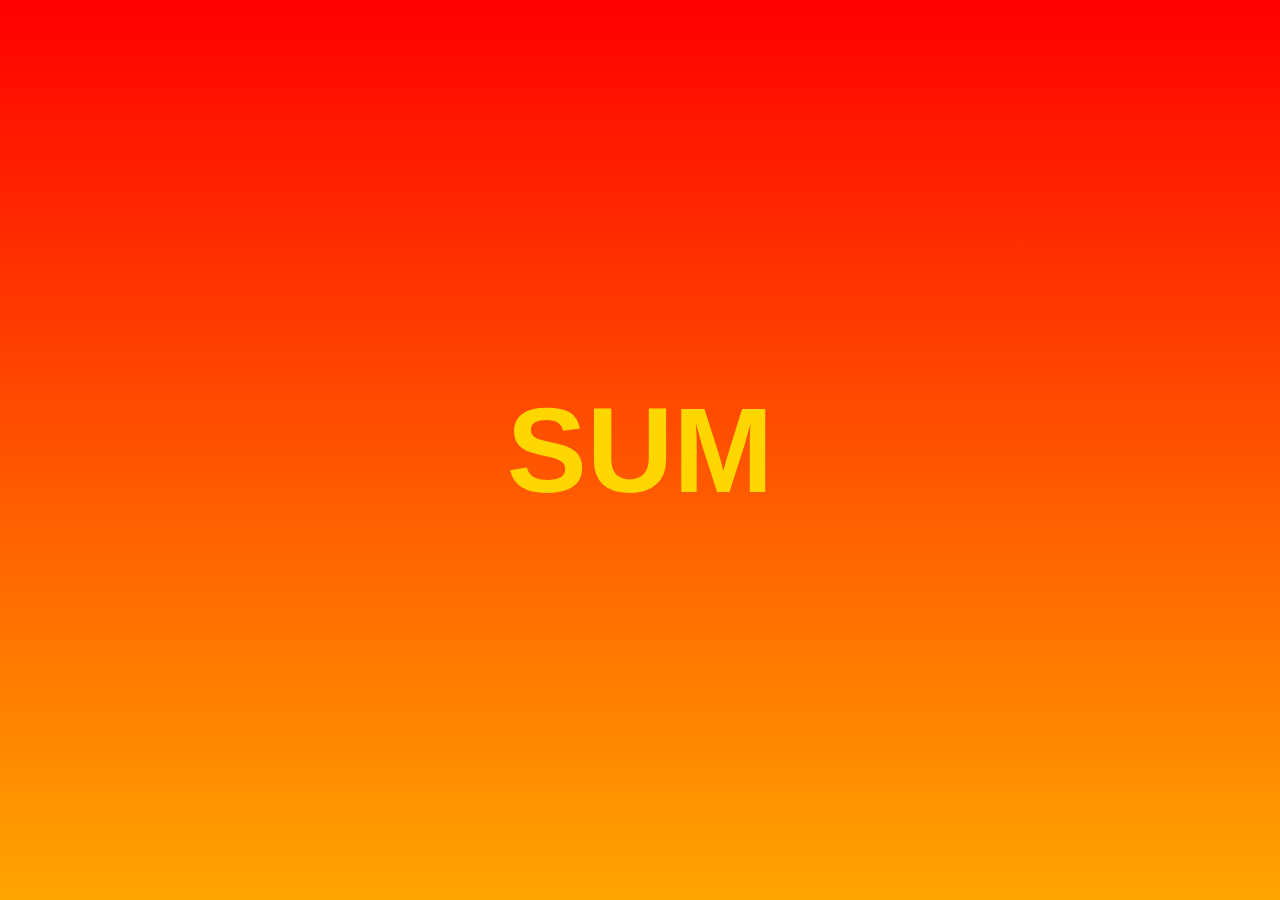
<file: index.html>
<!DOCTYPE html>
<html lang="th">
<head>
  <meta charset="UTF-8">
  <title>SUM</title>
  <link rel="stylesheet" href="style.css">
</head>
<body class="sum-page">
  <div class="sum-container">
    <a href="home.html" class="sum-link">SUM</a>
  </div>
</body>
</html>
</file>
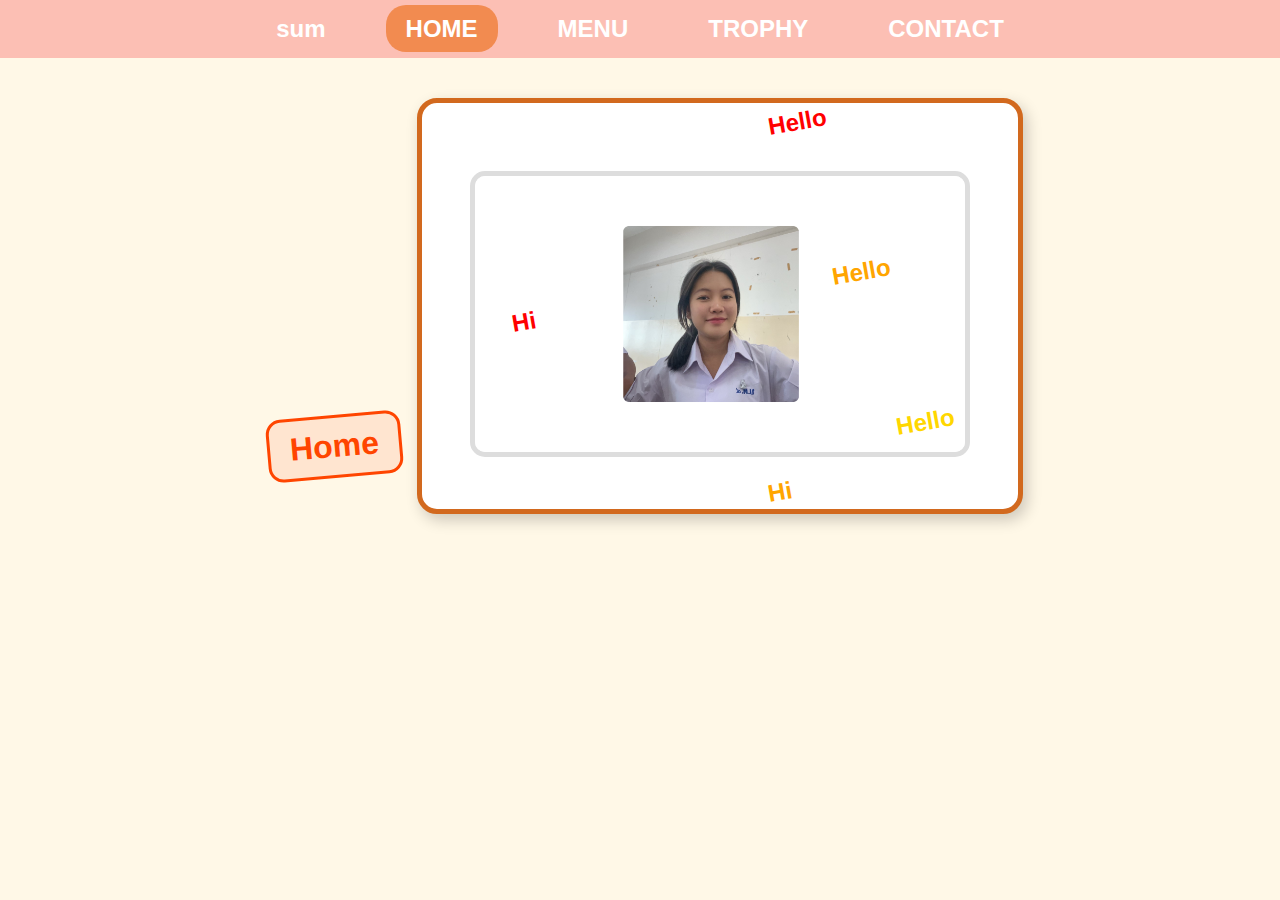
<file: home.html>
<!DOCTYPE html>
<html lang="th">
<head>
  <meta charset="UTF-8">
  <title>CONTACT</title>
  <link rel="stylesheet" href="style.css">
</head>
<body>
  <header>
    <nav>
      <ul>
        <li><a href="index.html">sum</a></li>
        <li><a href="home.html"class="active">HOME</a></li>
        <li><a href="menu.html">MENU</a></li>
        <li><a href="recipe.html">TROPHY</a></li>
        <li><a href="Tophy.html" >CONTACT</a></li>
      </ul>
    </nav>
  </header>
  <main style="position: relative; min-height: 600px;">

  <h1 class="text-frame">Home</h1>

  <div class="image-frame">
     <main>
  <div><img src="Maison (6).png" alt="Home Image" width="350">
  </div>
 </main>
  <!-- ข้อความกระจาย -->
  <span class="text-scatter red" style="top: 50px; left: 60%;">Hello</span>
  <span class="text-scatter orange" style="top: 200px; left: 65%;">Hello</span>
  <span class="text-scatter yellow" style="top: 350px; left: 70%;">Hello</span>
  <span class="text-scatter red" style="top: 250px; left: 40%;">Hi</span>
  <span class="text-scatter orange" style="top: 420px; left: 60%;">Hi</span>

</main>
</file>
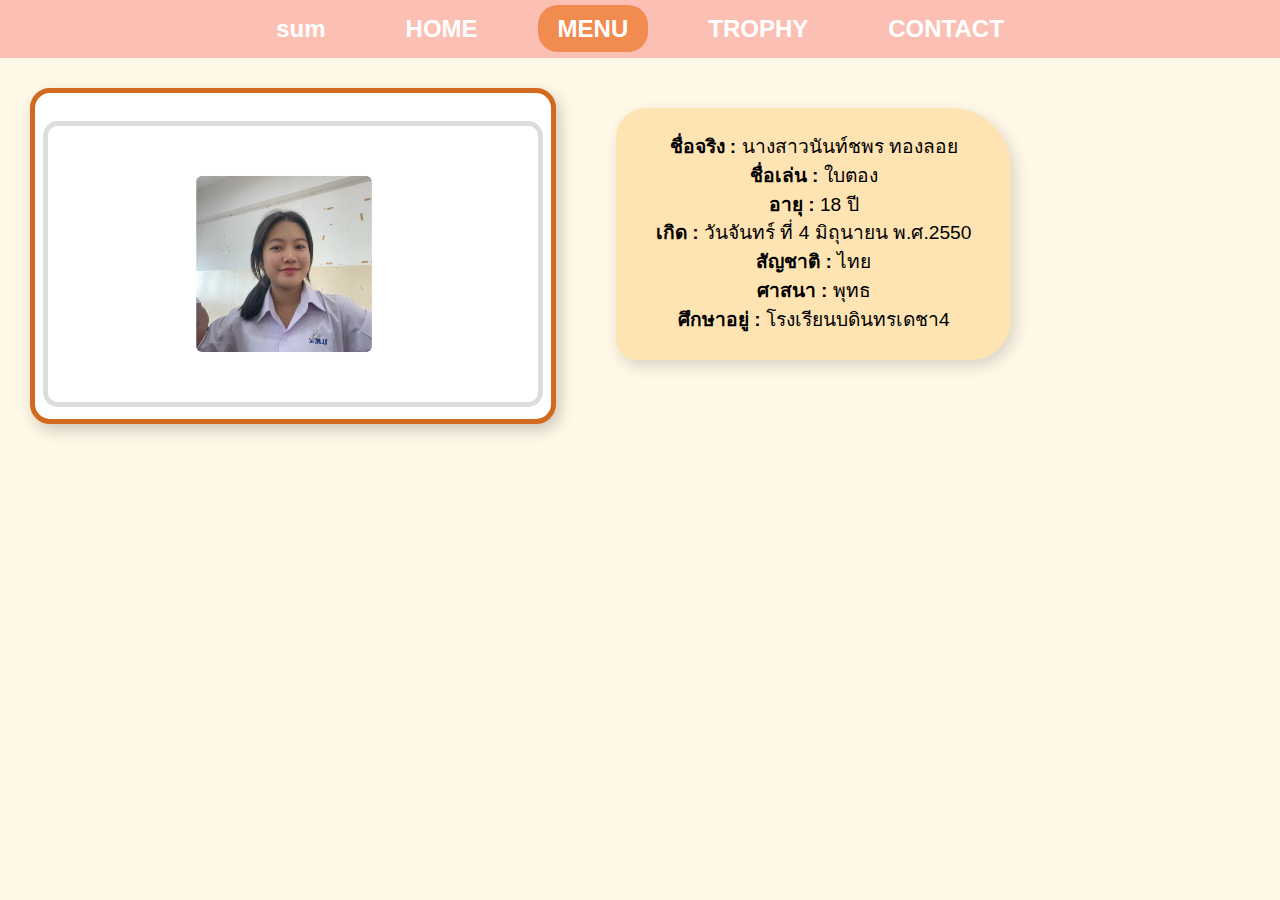
<file: menu.html>
<!DOCTYPE html>
<html lang="th">
<head>
  <meta charset="UTF-8">
  <title>CONTACT</title>
  <link rel="stylesheet" href="style.css">
</head>
<body>
  <header>
    <nav>
      <ul>
        <li><a href="index.html">sum</a></li>
        <li><a href="home.html">HOME</a></li>
        <li><a href="menu.html"class="active">MENU</a></li>
        <li><a href="recipe.html">TROPHY</a></li>
        <li><a href="Tophy.html" >CONTACT</a></li>
      </ul>
    </nav>
  </header><main style="display: flex; align-items: flex-start; gap: 40px; padding: 30px;">

  <!-- กรอบรูป -->
  <div class="image-frame">
    <img src="Maison (6).png" alt="Profile Image" width="350">
  </div>

  <!-- กรอบข้อความ -->
  <div class="profile-box">
    <p><b>ชื่อจริง :</b> นางสาวนันท์ชพร ทองลอย</p>
    <p><b>ชื่อเล่น :</b> ใบตอง</p>
    <p><b>อายุ :</b> 18 ปี</p>
    <p><b>เกิด :</b> วันจันทร์ ที่ 4 มิถุนายน พ.ศ.2550</p>
    <p><b>สัญชาติ :</b> ไทย</p>
    <p><b>ศาสนา :</b> พุทธ</p>
    <p><b>ศึกษาอยู่ :</b> โรงเรียนบดินทรเดชา4</p>
  </div>

</main>
</file>
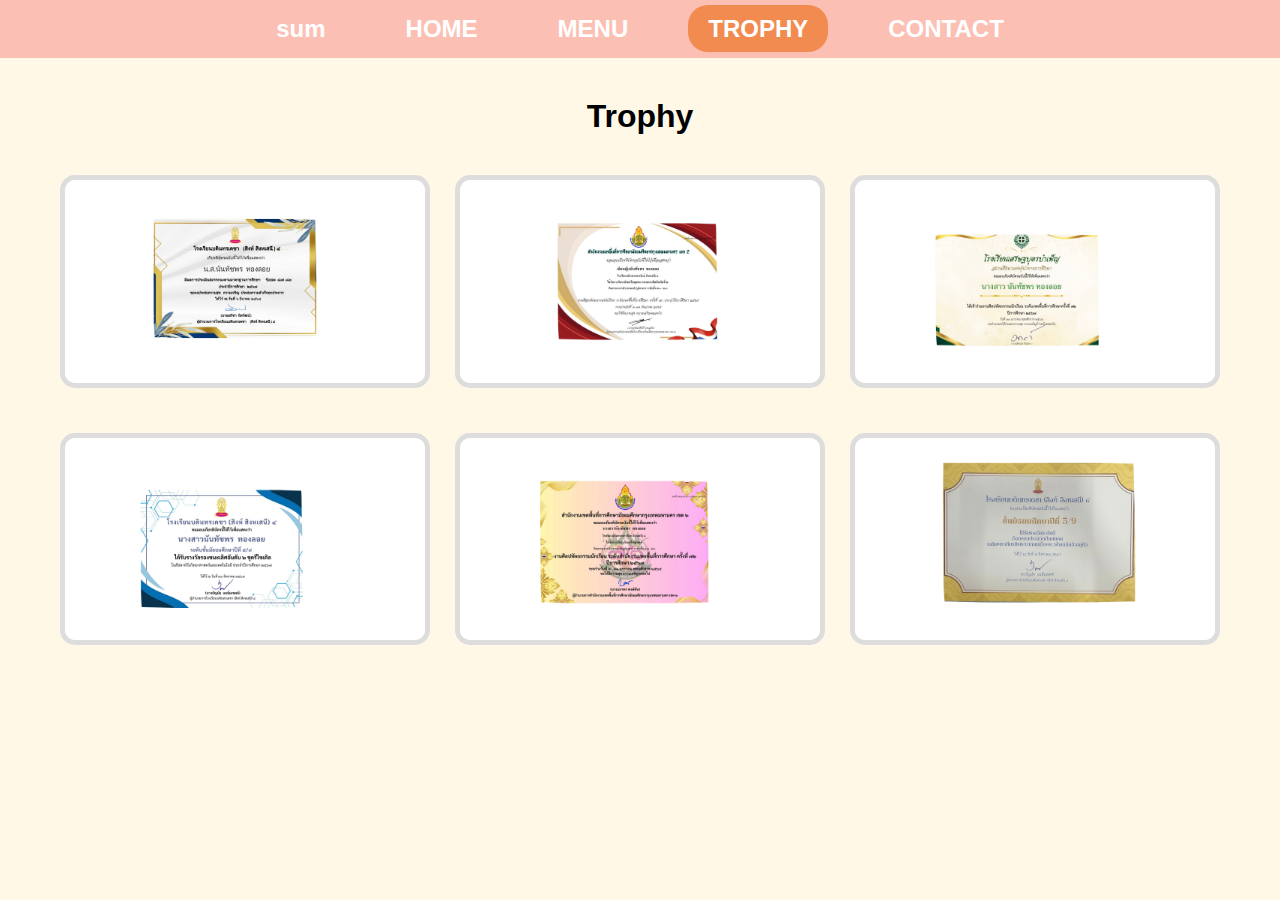
<file: recipe.html>
<!DOCTYPE html>
<html lang="th">
<head>
  <meta charset="UTF-8">
  <title>DESSERT RECIPE</title>
  <link rel="stylesheet" href="style.css">
</head>
<body>
  <header>
    <nav>
      <ul>
        <li><a href="index.html">sum</a></li>
        <li><a href="home.html">HOME</a></li>
        <li><a href="menu.html">MENU</a></li>
        <li><a href="recipe.html"class="active">TROPHY</a></li>
        <li><a href="Tophy.html" >CONTACT</a></li>
      </ul>
      </ul>
      </ul>
    </nav>
  </header>
  <main>
  <h1 class="title">Trophy</h1>

  <div class="trophy-grid">
    <img src="Maison (7).png" alt="Certificate 1">
    <img src="Maison (8).png".png alt="Certificate 2">
    <img src="Maison (9).png" alt="Certificate 3">
    <img src="Maison (10).png" alt="Certificate 4">
    <img src="Maison (11).png" alt="Certificate 5">
    <img src="Maison (12).png" alt="Certificate 6">
  </div>
</main>
</file>
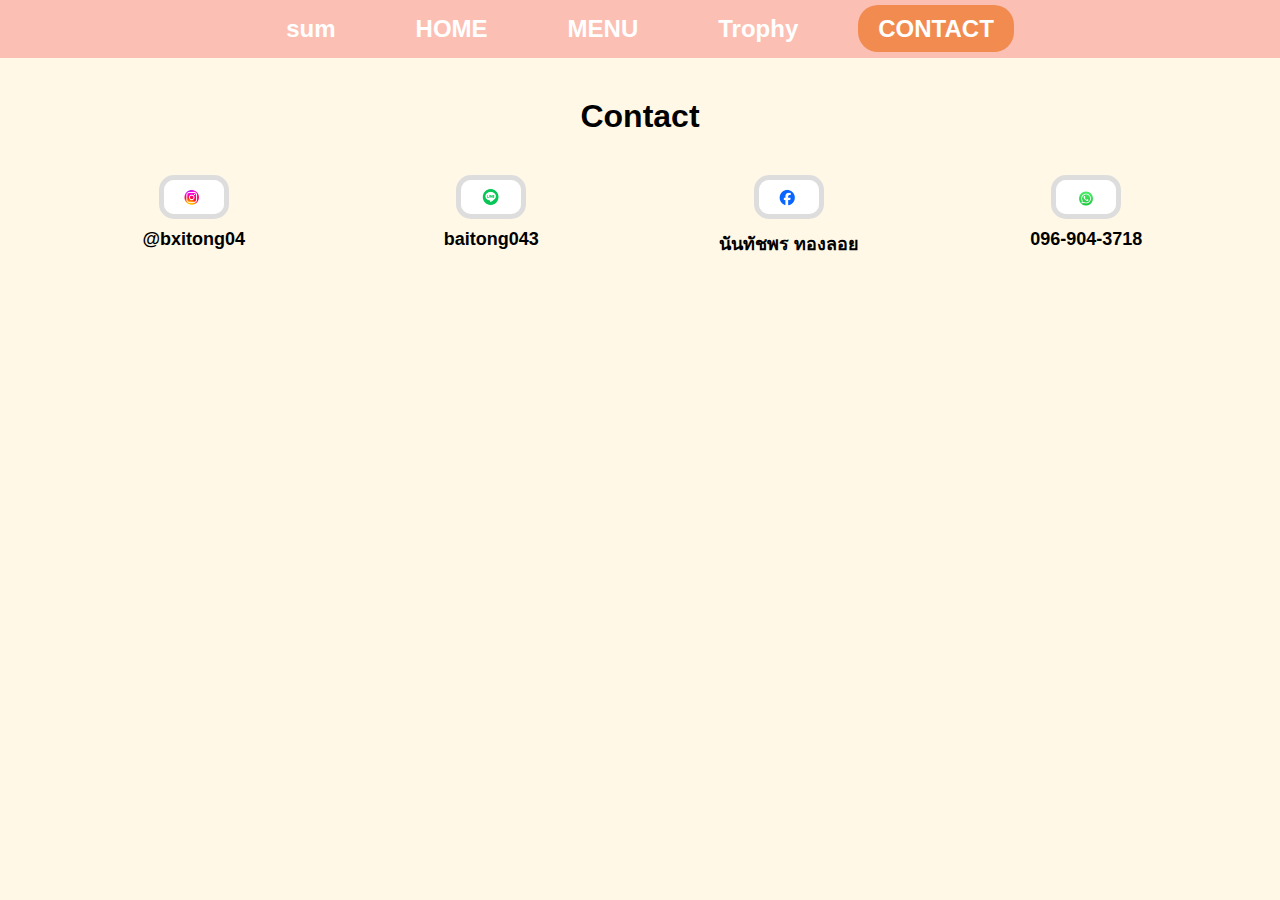
<file: Tophy.html>
<!DOCTYPE html>
<html lang="th">
<head>
  <meta charset="UTF-8">
  <title>CONTACT</title>
  <link rel="stylesheet" href="style.css">
</head>
<body>
  <header>
    <nav>
      <ul>
        <li><a href="index.html">sum</a></li>
        <li><a href="home.html">HOME</a></li>
        <li><a href="menu.html">MENU</a></li>
        <li><a href="recipe.html">Trophy</a></li>
        <li><a href="Tophy.html" class="active">CONTACT</a></li>
      </ul>
    </nav>
  </header>
  <main>
  <h1 class="title">Contact</h1>

  <div class="Tophy-grid">
    <a href="https://www.instagram.com/bxitong04" target="_blank" class="Tophy-item">
      <img src="Maison (13).png" alt="Instagram">
      <span>@bxitong04</span>
    </a>

    <a href="https://line.me/ti/p/~baitong043" target="_blank" class="Tophy-item">
      <img src="Maison (14).png" alt="Line">
      <span>baitong043</span>
    </a>

    <a href="https://www.facebook.com/profile.php?id=100" target="_blank" class="Tophy-item">
      <img src="Maison (15).png" alt="Facebook">
      <span>นันทัชพร ทองลอย</span>
    </a>

    <a href="https://wa.me/66969043718" target="_blank" class="Tophy-item">
      <img src="Maison (16).png" alt="WhatsApp">
      <span>096-904-3718</span>
    </a>
  </div>
</main>
</file>
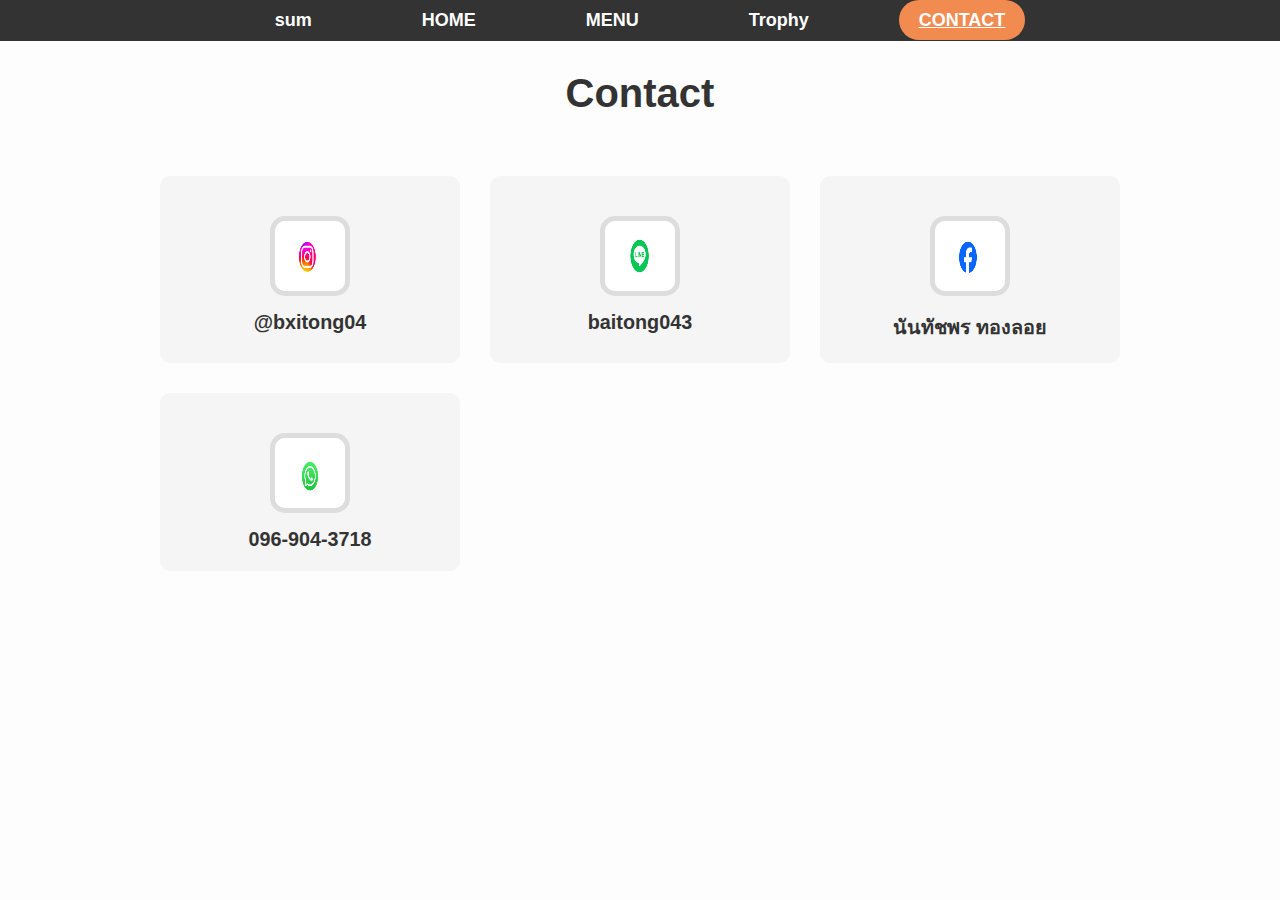
<file: ติดต่อ.html>
<!DOCTYPE html>
<html lang="th">
<head>
  <meta charset="UTF-8">
  <meta name="viewport" content="width=device-width, initial-scale=1.0"> <!-- สำคัญสำหรับ responsiveness -->
  <title>CONTACT</title>
  <link rel="stylesheet" href="style.css">
  <style>
    /* Reset & Base Styles */
    * {
      margin: 0;
      padding: 0;
      box-sizing: border-box;
    }

    body {
      font-family: 'Arial', sans-serif;
      background-color: #fdfdfd;
      color: #333;
    }

    header {
      background-color: #333;
      padding: 10px 0;
    }

    nav ul {
      list-style: none;
      display: flex;
      justify-content: center;
      flex-wrap: wrap;
    }

    nav ul li {
      margin: 0 15px;
    }

    nav ul li a {
      color: #fff;
      text-decoration: none;
      font-size: 18px;
    }

    nav ul li a.active {
      font-weight: bold;
      text-decoration: underline;
    }

    main {
      padding: 30px;
      text-align: center;
    }

    .title {
      font-size: 2.5em;
      margin-bottom: 40px;
    }

    .Tophy-grid {
      display: grid;
      grid-template-columns: repeat(auto-fit, minmax(220px, 1fr));
      gap: 30px;
      max-width: 1000px;
      margin: 0 auto;
    }

    .Tophy-item {
      display: flex;
      flex-direction: column;
      align-items: center;
      text-decoration: none;
      color: #333;
      background-color: #f5f5f5;
      padding: 20px;
      border-radius: 10px;
      transition: transform 0.3s, box-shadow 0.3s;
    }

    .Tophy-item img {
      width: 80px;
      height: 80px;
      margin-bottom: 15px;
    }

    .Tophy-item span {
      font-size: 1.1em;
      word-break: break-word;
    }

    .Tophy-item:hover {
      transform: translateY(-5px);
      box-shadow: 0 4px 12px rgba(0,0,0,0.15);
    }

    /* Responsive Text */
    @media (max-width: 480px) {
      .title {
        font-size: 2em;
      }

      .Tophy-item img {
        width: 60px;
        height: 60px;
      }

      .Tophy-item span {
        font-size: 1em;
      }
    }
  </style>
</head>
<body>
  <header>
    <nav>
      <ul>
        <li><a href="index.html">sum</a></li>
        <li><a href="home.html">HOME</a></li>
        <li><a href="menu.html">MENU</a></li>
        <li><a href="recipe.html">Trophy</a></li>
        <li><a href="Tophy.html" class="active">CONTACT</a></li>
      </ul>
    </nav>
  </header>

  <main>
    <h1 class="title">Contact</h1>

    <div class="Tophy-grid">
      <a href="https://www.instagram.com/bxitong04" target="_blank" class="Tophy-item">
        <img src="Maison (13).png" alt="Instagram">
        <span>@bxitong04</span>
      </a>

      <a href="https://line.me/ti/p/~baitong043" target="_blank" class="Tophy-item">
        <img src="Maison (14).png" alt="Line">
        <span>baitong043</span>
      </a>

      <a href="https://www.facebook.com/profile.php?id=100" target="_blank" class="Tophy-item">
        <img src="Maison (15).png" alt="Facebook">
        <span>นันทัชพร ทองลอย</span>
      </a>

      <a href="https://wa.me/66969043718" target="_blank" class="Tophy-item">
        <img src="Maison (16).png" alt="WhatsApp">
        <span>096-904-3718</span>
      </a>
    </div>
  </main>
</body>
</html>
</file>
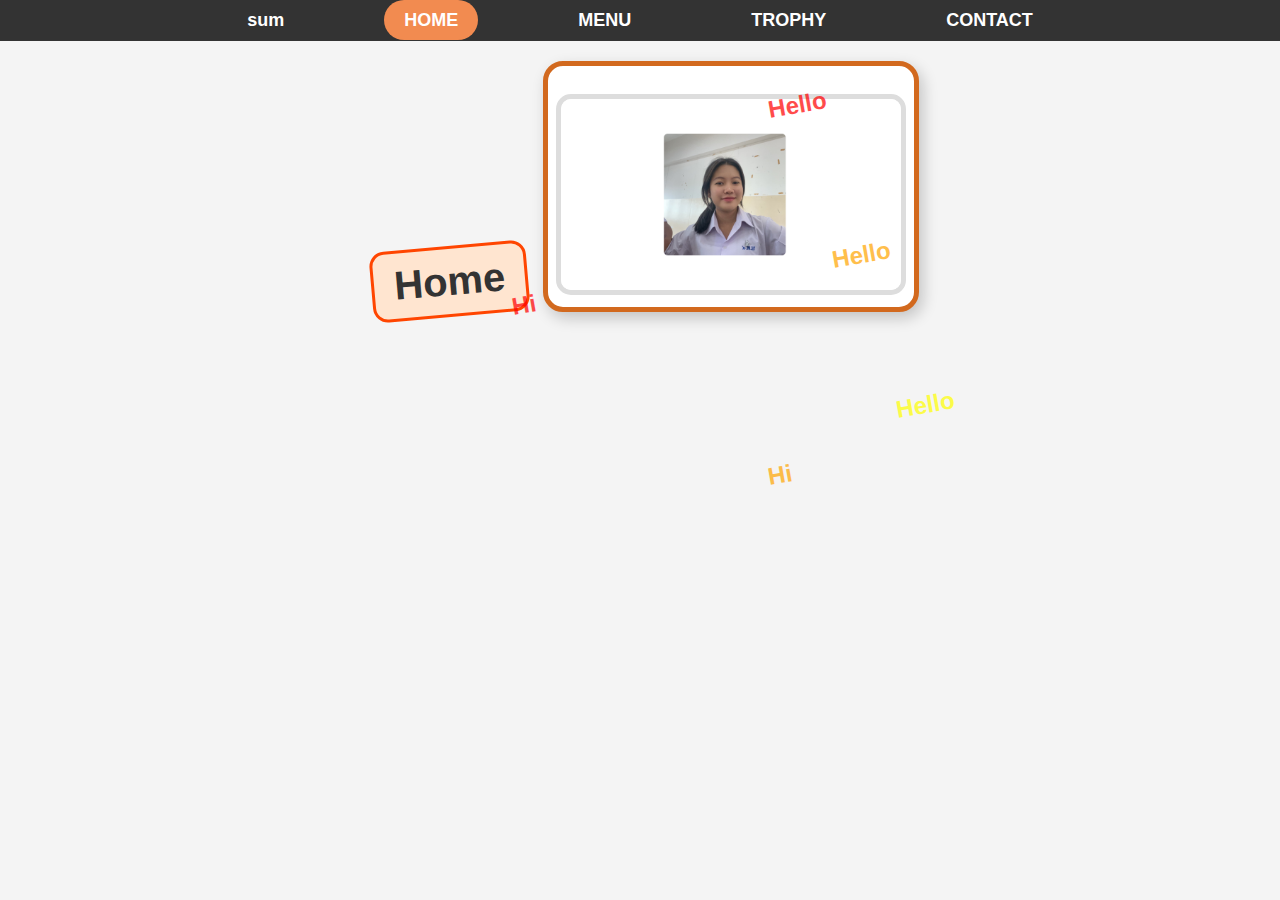
<file: บ้าน.html>
<!DOCTYPE html>
<html lang="th">
<head>
  <meta charset="UTF-8">
  <meta name="viewport" content="width=device-width, initial-scale=1.0"> <!-- Add viewport meta tag -->
  <title>CONTACT</title>
  <link rel="stylesheet" href="style.css">
  <style>
    /* General Styles */
    body {
      font-family: Arial, sans-serif;
      margin: 0;
      padding: 0;
      background-color: #f4f4f4;
    }

    header {
      background-color: #333;
      color: white;
      padding: 10px 0;
    }

    nav ul {
      list-style-type: none;
      text-align: center;
      margin: 0;
      padding: 0;
    }

    nav ul li {
      display: inline;
      margin: 0 20px;
    }

    nav ul li a {
      color: white;
      text-decoration: none;
      font-size: 18px;
    }

    nav ul li a.active {
      font-weight: bold;
    }

    main {
      padding: 20px;
      text-align: center;
    }

    .image-frame img {
      width: 100%;
      max-width: 350px;
      height: auto;
    }

    .text-frame {
      font-size: 2.5em;
      color: #333;
      margin-top: 20px;
    }

    .text-scatter {
      position: absolute;
      font-size: 1.5em;
      color: red;
      opacity: 0.7;
    }

    .text-scatter.red { color: red; }
    .text-scatter.orange { color: orange; }
    .text-scatter.yellow { color: yellow; }

    /* Responsive Design */
    @media (max-width: 768px) {
      header {
        padding: 10px 0;
      }

      nav ul li {
        display: block;
        margin-bottom: 10px;
      }

      .text-frame {
        font-size: 2em;
      }

      .text-scatter {
        font-size: 1.2em;
      }

      .image-frame img {
        width: 80%;
      }
    }

    @media (max-width: 480px) {
      nav ul li a {
        font-size: 16px;
      }

      .text-frame {
        font-size: 1.8em;
      }

      .text-scatter {
        font-size: 1em;
      }

      .image-frame img {
        width: 100%;
      }
    }
  </style>
</head>
<body>
  <header>
    <nav>
      <ul>
        <li><a href="index.html">sum</a></li>
        <li><a href="home.html" class="active">HOME</a></li>
        <li><a href="menu.html">MENU</a></li>
        <li><a href="recipe.html">TROPHY</a></li>
        <li><a href="Tophy.html">CONTACT</a></li>
      </ul>
    </nav>
  </header>
  <main style="position: relative; min-height: 600px;">
    <h1 class="text-frame">Home</h1>

    <div class="image-frame">
      <img src="Maison (6).png" alt="Home Image" width="350">
    </div>

    <!-- ข้อความกระจาย -->
    <span class="text-scatter red" style="top: 50px; left: 60%;">Hello</span>
    <span class="text-scatter orange" style="top: 200px; left: 65%;">Hello</span>
    <span class="text-scatter yellow" style="top: 350px; left: 70%;">Hello</span>
    <span class="text-scatter red" style="top: 250px; left: 40%;">Hi</span>
    <span class="text-scatter orange" style="top: 420px; left: 60%;">Hi</span>
  </main>
</body>
</html>
</file>
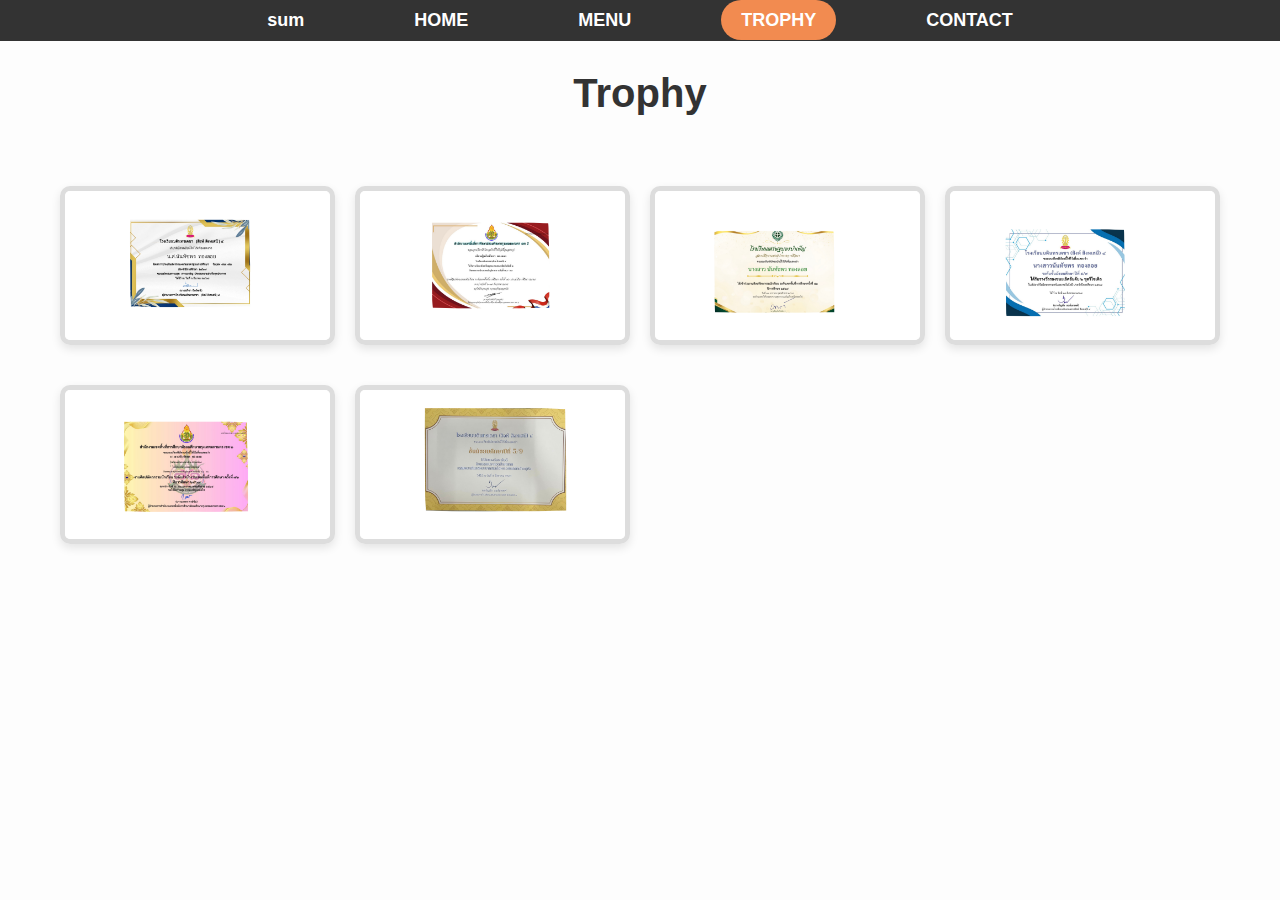
<file: รางวัล.html>
<!DOCTYPE html>
<html lang="th">
<head>
  <meta charset="UTF-8">
  <meta name="viewport" content="width=device-width, initial-scale=1.0"> <!-- Responsive meta -->
  <title>DESSERT RECIPE</title>
  <link rel="stylesheet" href="style.css">
  <style>
    body {
      font-family: Arial, sans-serif;
      margin: 0;
      padding: 0;
      background-color: #fdfdfd;
    }

    header {
      background-color: #333;
      color: white;
      padding: 10px 0;
    }

    nav ul {
      list-style: none;
      margin: 0;
      padding: 0;
      text-align: center;
    }

    nav ul li {
      display: inline-block;
      margin: 0 15px;
    }

    nav ul li a {
      color: white;
      text-decoration: none;
      font-size: 18px;
    }

    nav ul li a.active {
      font-weight: bold;
    }

    main {
      padding: 30px;
      text-align: center;
    }

    .title {
      font-size: 2.5em;
      margin-bottom: 30px;
      color: #333;
    }

    .trophy-grid {
      display: grid;
      grid-template-columns: repeat(auto-fit, minmax(250px, 1fr));
      gap: 20px;
      max-width: 1200px;
      margin: 0 auto;
    }

    .trophy-grid img {
      width: 100%;
      height: auto;
      border-radius: 10px;
      box-shadow: 0 4px 10px rgba(0, 0, 0, 0.1);
      transition: transform 0.3s ease;
    }

    .trophy-grid img:hover {
      transform: scale(1.03);
    }

    @media (max-width: 480px) {
      .title {
        font-size: 2em;
      }
    }
  </style>
</head>
<body>
  <header>
    <nav>
      <ul>
        <li><a href="index.html">sum</a></li>
        <li><a href="home.html">HOME</a></li>
        <li><a href="menu.html">MENU</a></li>
        <li><a href="recipe.html" class="active">TROPHY</a></li>
        <li><a href="Tophy.html">CONTACT</a></li>
      </ul>
    </nav>
  </header>

  <main>
    <h1 class="title">Trophy</h1>

    <div class="trophy-grid">
      <img src="Maison (7).png" alt="Certificate 1">
      <img src="Maison (8).png" alt="Certificate 2">
      <img src="Maison (9).png" alt="Certificate 3">
      <img src="Maison (10).png" alt="Certificate 4">
      <img src="Maison (11).png" alt="Certificate 5">
      <img src="Maison (12).png" alt="Certificate 6">
    </div>
  </main>
</body>
</html>
</file>
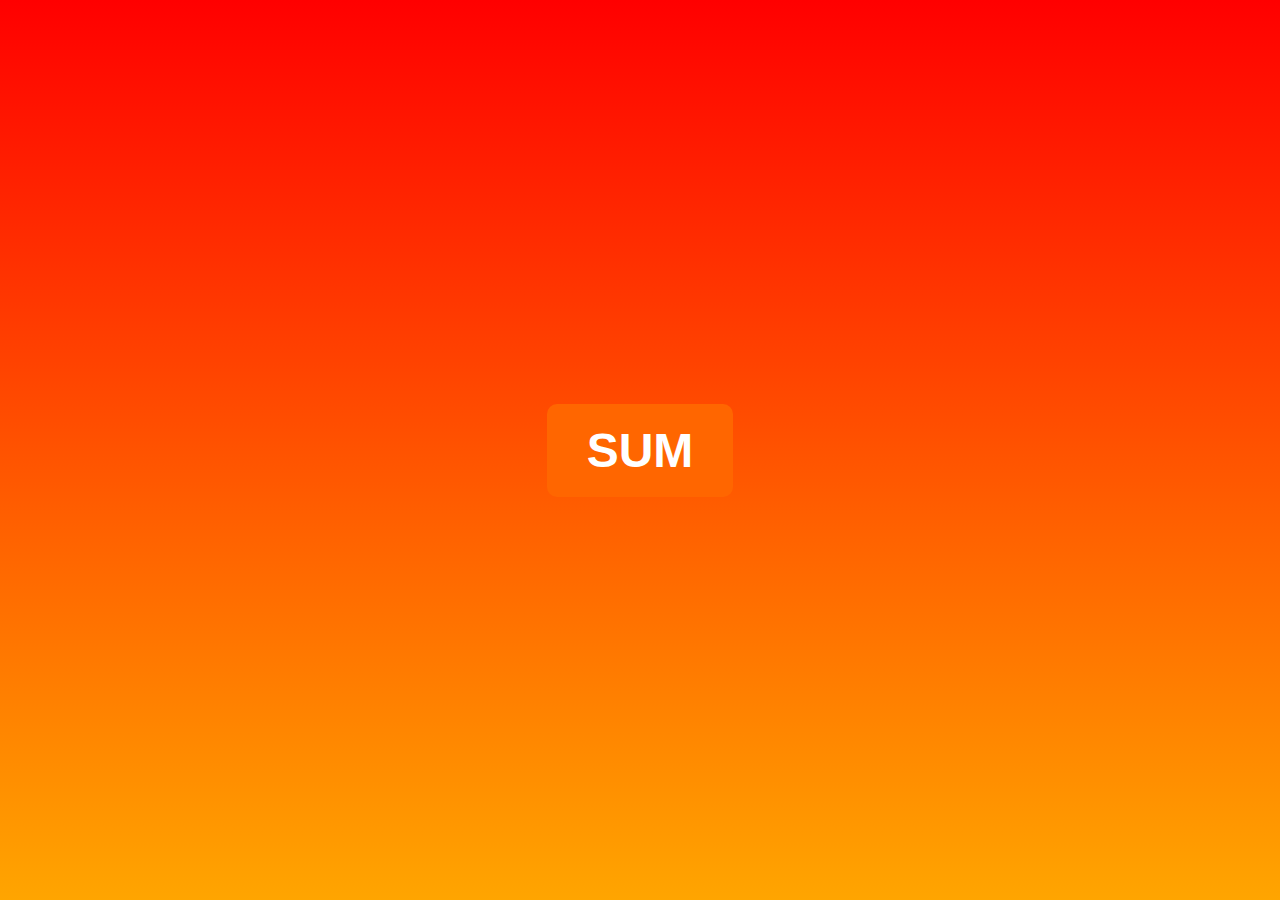
<file: หน้าปก.html>
<!DOCTYPE html>
<html lang="th">
<head>
  <meta charset="UTF-8">
  <meta name="viewport" content="width=device-width, initial-scale=1.0"> <!-- Add viewport meta tag for responsiveness -->
  <title>SUM</title>
  <link rel="stylesheet" href="style.css">
  <style>
    /* General Styles */
    body {
      font-family: Arial, sans-serif;
      margin: 0;
      padding: 0;
      background-color: #f4f4f4;
    }

    .sum-page {
      display: flex;
      justify-content: center;
      align-items: center;
      min-height: 100vh;
      background-color: #333;
      margin: 0;
    }

    .sum-container {
      text-align: center;
    }

    .sum-link {
      font-size: 3em;
      color: white;
      text-decoration: none;
      background-color: #ff6600;
      padding: 20px 40px;
      border-radius: 10px;
      transition: background-color 0.3s ease;
    }

    .sum-link:hover {
      background-color: #cc5200;
    }

    /* Responsive Styles */
    @media (max-width: 768px) {
      .sum-link {
        font-size: 2.5em;
        padding: 15px 30px;
      }
    }

    @media (max-width: 480px) {
      .sum-link {
        font-size: 2em;
        padding: 10px 20px;
      }
    }
  </style>
</head>
<body class="sum-page">
  <div class="sum-container">
    <a href="home.html" class="sum-link">SUM</a>
  </div>
</body>
</html>
</file>
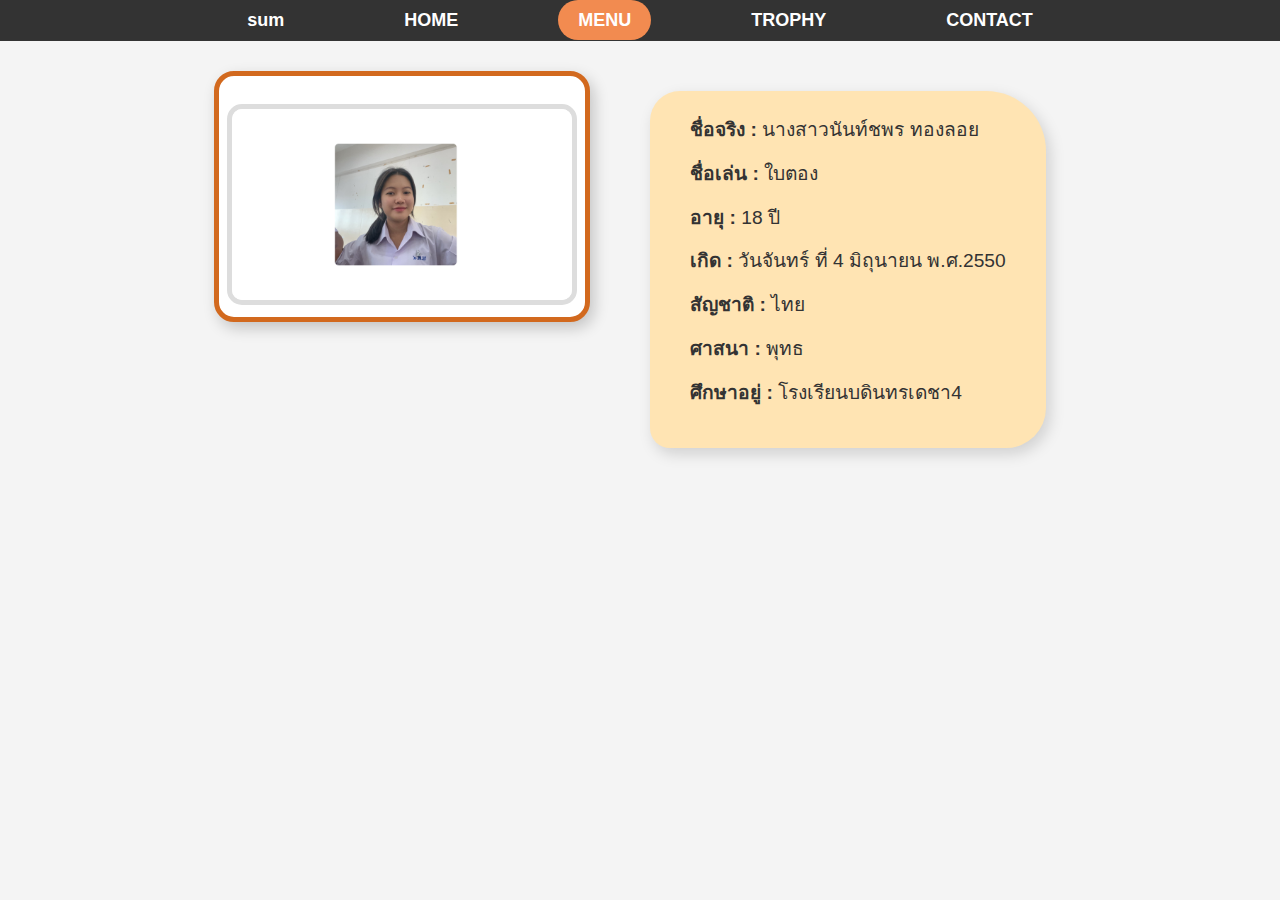
<file: เเนะนำตัว.html>
<!DOCTYPE html>
<html lang="th">
<head>
  <meta charset="UTF-8">
  <meta name="viewport" content="width=device-width, initial-scale=1.0"> <!-- Viewport meta tag for responsiveness -->
  <title>CONTACT</title>
  <link rel="stylesheet" href="style.css">
  <style>
    /* General Styles */
    body {
      font-family: Arial, sans-serif;
      margin: 0;
      padding: 0;
      background-color: #f4f4f4;
    }

    header {
      background-color: #333;
      color: white;
      padding: 10px 0;
    }

    nav ul {
      list-style-type: none;
      text-align: center;
      margin: 0;
      padding: 0;
    }

    nav ul li {
      display: inline;
      margin: 0 20px;
    }

    nav ul li a {
      color: white;
      text-decoration: none;
      font-size: 18px;
    }

    nav ul li a.active {
      font-weight: bold;
    }

    main {
      display: flex;
      flex-wrap: wrap; /* Allows for wrapping content on smaller screens */
      align-items: flex-start;
      gap: 40px;
      padding: 30px;
      justify-content: center; /* Center content horizontally */
    }

    .image-frame img {
      width: 100%;
      max-width: 350px; /* Ensure image doesn't stretch too much */
      height: auto;
    }

    .profile-box {
      font-size: 1.2em;
      color: #333;
      max-width: 500px;
      text-align: left;
    }

    .profile-box p {
      margin-bottom: 15px;
    }

    /* Responsive Design */
    @media (max-width: 768px) {
      header {
        padding: 10px 0;
      }

      nav ul li {
        display: block;
        margin-bottom: 10px;
      }

      .image-frame img {
        width: 80%;
      }

      .profile-box {
        font-size: 1.1em;
        max-width: 100%;
      }

      main {
        flex-direction: column; /* Stack image and text vertically on smaller screens */
        gap: 20px;
        padding: 20px;
      }
    }

    @media (max-width: 480px) {
      nav ul li a {
        font-size: 16px;
      }

      .profile-box {
        font-size: 1em;
      }

      .image-frame img {
        width: 100%;
      }
    }
  </style>
</head>
<body>
  <header>
    <nav>
      <ul>
        <li><a href="index.html">sum</a></li>
        <li><a href="home.html">HOME</a></li>
        <li><a href="menu.html" class="active">MENU</a></li>
        <li><a href="recipe.html">TROPHY</a></li>
        <li><a href="Tophy.html">CONTACT</a></li>
      </ul>
    </nav>
  </header>
  <main style="display: flex; align-items: flex-start; gap: 40px; padding: 30px;">

    <!-- กรอบรูป -->
    <div class="image-frame">
      <img src="Maison (6).png" alt="Profile Image" width="350">
    </div>

    <!-- กรอบข้อความ -->
    <div class="profile-box">
      <p><b>ชื่อจริง :</b> นางสาวนันท์ชพร ทองลอย</p>
      <p><b>ชื่อเล่น :</b> ใบตอง</p>
      <p><b>อายุ :</b> 18 ปี</p>
      <p><b>เกิด :</b> วันจันทร์ ที่ 4 มิถุนายน พ.ศ.2550</p>
      <p><b>สัญชาติ :</b> ไทย</p>
      <p><b>ศาสนา :</b> พุทธ</p>
      <p><b>ศึกษาอยู่ :</b> โรงเรียนบดินทรเดชา4</p>
    </div>

  </main>
</body>
</html>
</file>
<file: style.css>
/* Reset */
* {
    margin: 0;
    padding: 0;
    box-sizing: border-box;
  }
  
  body {
    font-family: "Arial", sans-serif;
    background: #fff8e7;
  }
  
  /* หน้า SUM */
  .sum-page {
    background: linear-gradient(to bottom, red, orange);
    height: 100vh;
    display: flex;
    justify-content: center;
    align-items: center;
  }
  
  .sum-link {
    font-size: 120px;
    font-weight: bold;
    color: gold;
    text-decoration: none;
  }
  
  /* แถบเมนู */
  header {
    background: #fcbfb4;
    padding: 15px 0;
  }
  
  nav ul {
    list-style: none;
    display: flex;
    justify-content: center;
    gap: 40px;
  }
  
  nav ul li a {
    text-decoration: none;
    font-size: 24px;
    font-weight: bold;
    color: white;
    padding: 10px 20px;
    border-radius: 20px;
    transition: 0.3s;
  }
  
  nav ul li a:hover {
    background: #ff9966;
  }
  
  nav ul li a.active {
    background: #f28b50;
  }
  
  /* Main */
  main {
    padding: 40px;
    text-align: center;
  }
  
  main img {
    max-width: 500px;
    width: 100%;
    border: 5px solid #ddd;
    border-radius: 15px;
    margin-top: 20px;
  }
  /* กรอบรูปภาพ */
  .image-frame {
    display: inline-block;
    padding: 8px;
    background: #fff;
    border: 5px solid #d2691e;   /* สีน้ำตาลส้ม */
    border-radius: 20px;
    box-shadow: 4px 6px 15px rgba(0,0,0,0.2);
  }
  
  /* กรอบข้อความใหญ่ (เช่น Hello) */
  .text-frame {
    display: inline-block;
    padding: 10px 20px;
    margin: 10px;
    font-weight: bold;
    font-size: 2rem;
    border: 3px solid #ff4500;
    border-radius: 15px;
    background: #ffe5d0;
    color: #ff4500;
    transform: rotate(-5deg);
  }
  
  /* ข้อความกระจายเล็ก ๆ (Hi, Hello) */
  .text-scatter {
    position: absolute;
    font-weight: bold;
    font-size: 1.5rem;
    transform: rotate(-10deg);
  }
  
  .text-scatter.red { color: red; }
  .text-scatter.orange { color: orange; }
  .text-scatter.yellow { color: gold; }
  /* กรอบข้อมูลโปรไฟล์ */
  .profile-box {
    display: inline-block;
    padding: 25px 40px;
    margin: 20px;
    background: #ffe4b3;         /* ครีม */
    border-radius: 30px 60px 40px 20px;  /* มนไม่เท่ากัน เหมือนกระดาษ */
    box-shadow: 4px 6px 15px rgba(0,0,0,0.15);
    font-size: 1.2rem;
    line-height: 1.8rem;
  }
  /* กรอบรวมเกียรติบัตร */
  .trophy-grid {
    display: grid;
    grid-template-columns: repeat(auto-fit, minmax(300px, 1fr));
    gap: 25px;
    padding: 20px;
  }
  
  /* กรอบรูปเกียรติบัตร */
  .Tophy-grid {
    display: grid;
    grid-template-columns: repeat(auto-fit, minmax(250px, 1fr));
    gap: 30px;
    padding: 20px;
    text-align: center;
  }
  
  .Tophy-item {
    display: flex;
    flex-direction: column;
    align-items: center;
    text-decoration: none;
    color: black;
    font-weight: bold;
    font-size: 18px;
    transition: transform 0.3s ease, color 0.3s ease;
  }
  
  .Tophy-item img {
    width: 70px;
    margin-bottom: 10px;
  }
  
  .Tophy-item:hover {
    transform: scale(1.1);
    color: #ff6600;
  }
  .sum-button {
    font-size: 100px;
    font-family: Arial, sans-serif;
    color: #FFD700;
    text-decoration: none;
    background: linear-gradient(to bottom, #ff3300, #ff6600);
    display: flex;
    justify-content: center;
    align-items: center;
    height: 100vh;
    margin: 0;
}

.sum-button:hover {
    transform: scale(1.1);
}
/* Responsive: Tablet */
@media (max-width: 768px) {
    nav ul {
      flex-direction: column;
      gap: 15px;
    }
  
    nav ul li a {
      font-size: 20px;
      padding: 8px 16px;
    }
  
    .sum-link {
      font-size: 60px;
    }
  
    .sum-button {
      font-size: 60px;
    }
  
    .text-frame {
      font-size: 1.5rem;
      transform: rotate(-3deg);
      padding: 8px 15px;
    }
  
    .text-scatter {
      font-size: 1.2rem;
      transform: rotate(-5deg);
    }
  
    .profile-box {
      font-size: 1rem;
      padding: 20px;
      margin: 15px;
    }
  
    .Tophy-item {
      font-size: 16px;
    }
  
    .Tophy-item img {
      width: 60px;
    }
  
    main img {
      max-width: 100%;
    }
  }
  
  /* Responsive: Mobile */
  @media (max-width: 480px) {
    .sum-link {
      font-size: 40px;
    }
  
    .sum-button {
      font-size: 40px;
      padding: 10px;
    }
  
    nav ul {
      gap: 10px;
    }
  
    nav ul li a {
      font-size: 18px;
    }
  
    .text-frame {
      font-size: 1.2rem;
      padding: 6px 12px;
    }
  
    .text-scatter {
      font-size: 1rem;
    }
  
    .profile-box {
      font-size: 0.95rem;
      padding: 15px;
      margin: 10px;
      line-height: 1.5rem;
    }
  
    .Tophy-item {
      font-size: 14px;
    }
  
    .Tophy-item img {
      width: 50px;
    }
  
    .trophy-grid,
    .Tophy-grid {
      grid-template-columns: 1fr;
    }
  
    main {
      padding: 20px;
    }
  }
</file>
